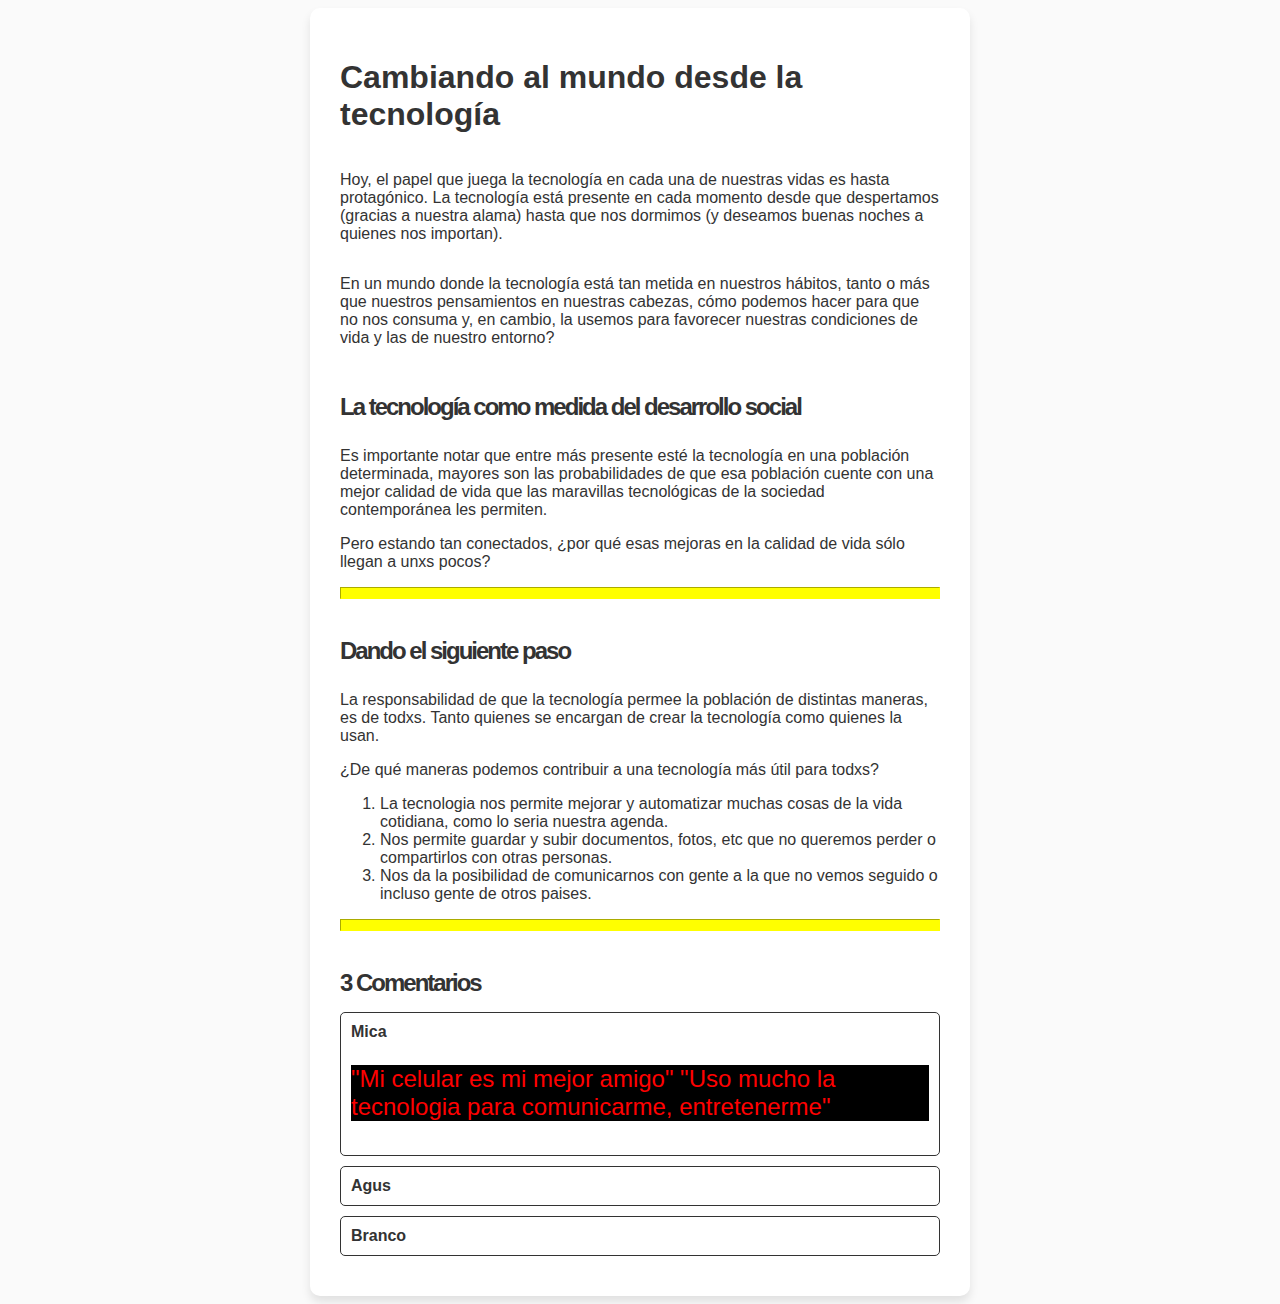
<file: 03 Sentando las bases/01 querySelector/index.html>
<!DOCTYPE html>
<html>
  <head>
    <title>Cambiando al mundo desde la tecnología | Hack The Gap</title>
    <link rel="stylesheet" href="styles/main.css">
  </head>
  <body>
    <main>
      <h1 class="title">Cambiando al mundo desde la tecnología</h1>
      <p class="paragraph">
        Hoy, el papel que juega la tecnología en cada una de nuestras vidas es hasta protagónico. La tecnología está presente en cada momento desde que despertamos (gracias a nuestra alama) hasta que nos dormimos (y deseamos buenas noches a quienes nos importan).
      </p>
      <p class="paragraph">
        En un mundo donde la tecnología está tan metida en nuestros hábitos, tanto o más que nuestros pensamientos en nuestras cabezas, cómo podemos hacer para que no nos consuma y, en cambio, la usemos para favorecer nuestras condiciones de vida y las de nuestro entorno?
      </p>
      <section>
        <h2 class="heading">La tecnología como medida del desarrollo social</h2>
        <p class="paragraph">Es importante notar que entre más presente esté la tecnología en una población determinada, mayores son las probabilidades de que esa población cuente con una mejor calidad de vida que las maravillas tecnológicas de la sociedad contemporánea les permiten.</p>
        <p class="paragraph">Pero estando tan conectados, ¿por qué esas mejoras en la calidad de vida sólo llegan a unxs pocos?</p>
        <hr />
      </section>
      <section>
        <h2 class="heading">Dando el siguiente paso</h2>
        <p class="paragraph">La responsabilidad de que la tecnología permee la población de distintas maneras, es de todxs. Tanto quienes se encargan de crear la tecnología como quienes la usan.</p>
        <p class="paragraph">¿De qué maneras podemos contribuir a una tecnología más útil para todxs?</p>
        <ol>
          <li>La tecnologia nos permite mejorar y automatizar muchas cosas de la vida cotidiana, como lo seria nuestra agenda.</li>
          <li>Nos permite guardar y subir documentos, fotos, etc que no queremos perder o compartirlos con otras personas.</li>
          <li>Nos da la posibilidad de comunicarnos con gente a la que no vemos seguido o incluso gente de otros paises.</li>
        </ol>
        <hr />
      </section>
      <section>

        <div class="comments">
          <h2 class="heading">3 Comentarios</h2>
          <div class="comment">
            <!--
              Tip: ¿Conocías la nomenclatura BEM? http://getbem.com/introduction/
                   Si te molesta éste comment en el Dev Tools, puedes borrarlo, pero conserva el enlace si te fue de utilidad.
             -->
            <span class="comment--author">Mica</span>
            <p class="comment--text">
              "Mi celular es mi mejor amigo"
              "Uso mucho la tecnologia para comunicarme, entretenerme"
            </p>
          </div>
          <div class="comment">
            <span class="comment--author">Agus</span>
            <p class="comment--text">
              "Mucho, miro mucho la tv y tengo el telefono en la mano todo el dia"
            </p>
          </div>
          <div class="comment">
            <span class="comment--author">Branco</span>
            <p class="comment--text">
              "para casos especificos, entretenimiento y aprendizaje,youtube, video juegos, redes sociales,codeo y git push"
            </p>
          </div>
        </div>
      </section>
    </main>
  </body>
  <script src="/03 Sentando las bases/01 querySelector/scripts/main.js"></script>
</html>
</file>
<file: 03 Sentando las bases/01 querySelector/styles/main.css>
:root {
  --article-bg-color: #FFFFFF;
  --article-shadow-color: rgba(0, 0, 0, .1);
  --bg-color: #FAFAFA;
  --comment-bg-color: #FFF;
  --font-color: #333;
}

body {
  align-items: center;
  background-color: var(--bg-color);
  color: var(--font-color);
  display: flex;
  flex-direction: column;
  font-family: Arial, Helvetica, sans-serif;
}

main {
  background-color: var(--article-bg-color);
  border-radius: 10px;
  box-shadow: 0 6px 10px rgba(0, 0, 0, .1);
  display: flex;
  flex-direction: column;
  max-width: 600px;
  padding: 30px;
}

.heading {
  background-color: var(--article-bg-color);
  letter-spacing: -2px;
  margin-bottom: 5px;
  padding: 10px 0;
  position: sticky;
  top: 0;
}

.comment {
  border: 1px solid var(--font-color);
  border-radius: 5px;
  padding: 10px;
  margin-bottom: 10px;
  transition: transform 0.2s ease-in-out;
}

.comment:hover {
  transform: translateX(5px);
}

.comment--author {
  font-weight: bold;
}

.comment--text {
  font-weight:normal ;
}

@media (prefers-color-scheme: dark) {
  :root {
    --article-bg-color: #333;
    --article-shadow-color: rgba(0, 0, 0, .3);
    --bg-color: #222;
    --font-color: #AAA;
  }
}

.estilonuevo{
  color: darkred;
  border-color: yellow;
  height:10px;
  background-color: yellow;
}

.nomostrar{
  display: none;
}
</file>
